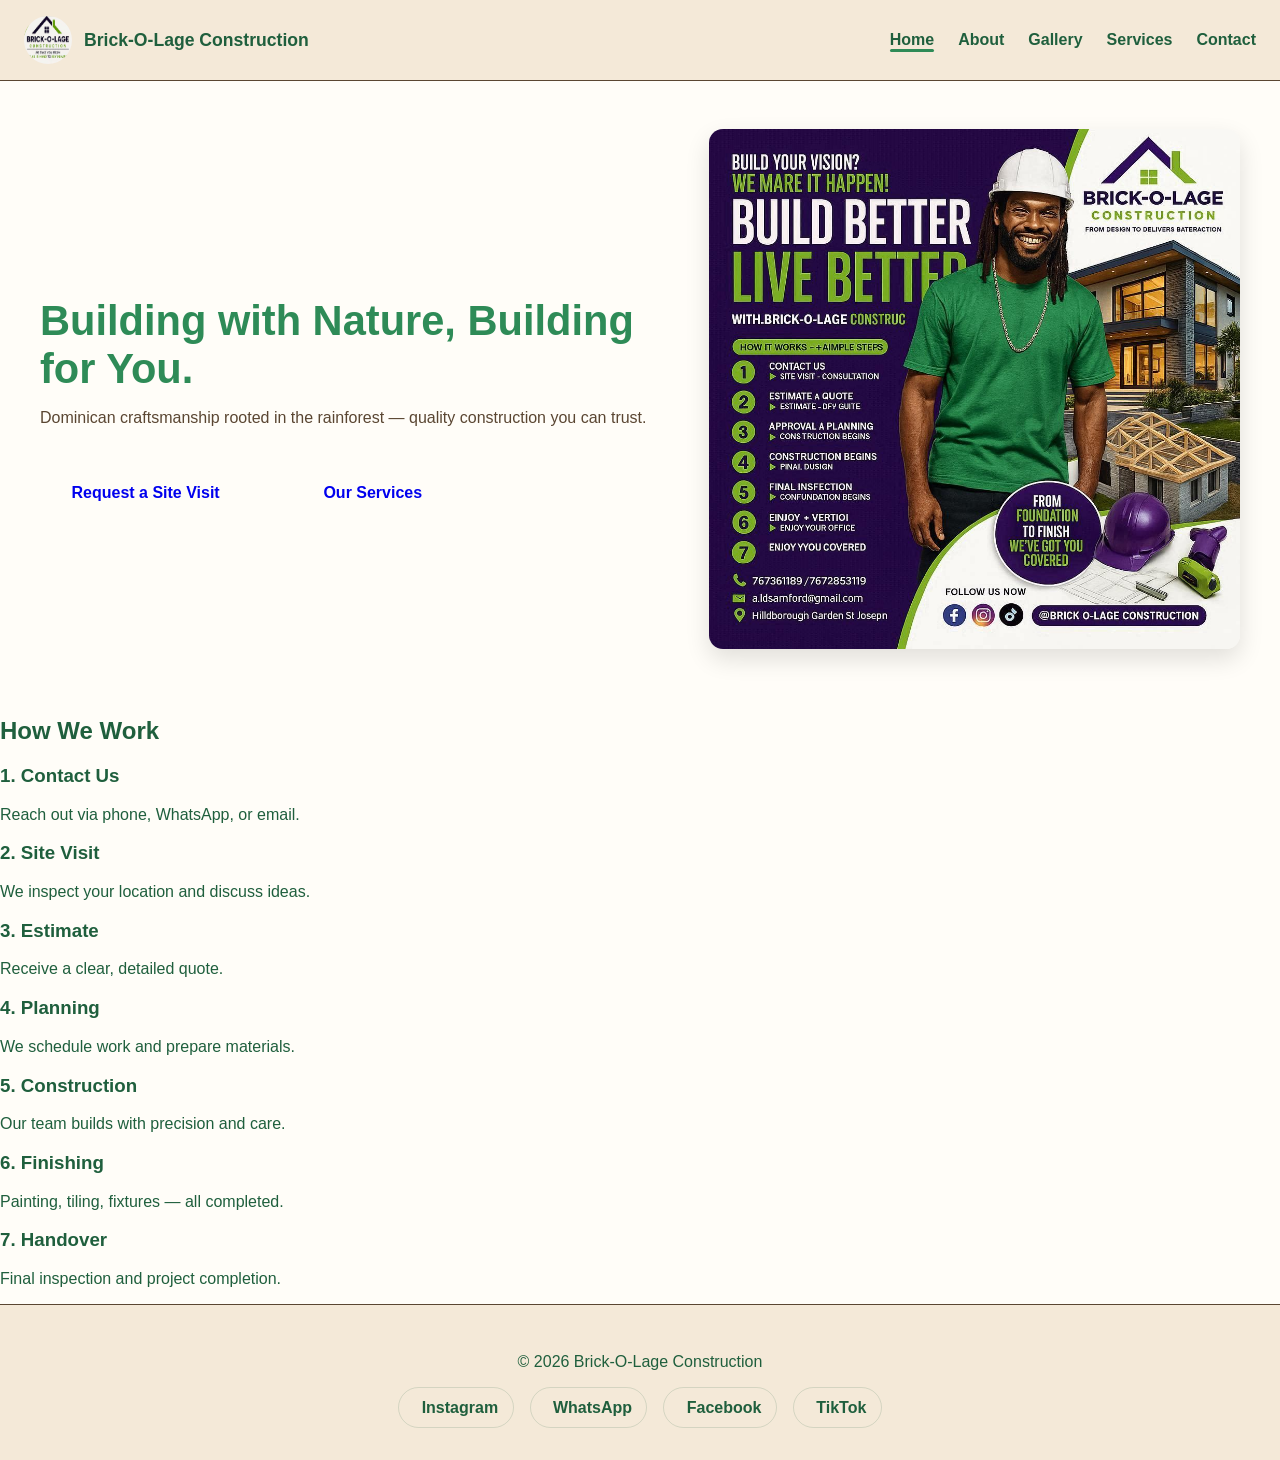
<file: index.html>
<!doctype html>
<html lang="en">
  <head>
    <meta charset="UTF-8" />
    <meta name="viewport" content="width=device-width, initial-scale=1.0" />
    <title>Brick‑O‑Lage Construction | Nature Island</title>
    <link rel="stylesheet" href="styles.css" />
  </head>

  <body>
    <header class="v3-header">
      <div class="v3-logo">
        <img src="imgs/logo.jpeg" alt="Brick‑O‑Lage Construction logo" />
        <span>Brick‑O‑Lage Construction</span>
      </div>

      <button
        class="v3-nav-toggle"
        aria-label="Open menu"
        aria-expanded="false"
      >
        <span></span><span></span><span></span>
      </button>

      <nav class="v3-nav">
        <ul>
          <li><a href="index.html" class="active">Home</a></li>
          <li><a href="about.html">About</a></li>
          <li><a href="gallery.html">Gallery</a></li>
          <li><a href="services.html">Services</a></li>
          <li><a href="contact.html">Contact</a></li>
        </ul>
      </nav>
    </header>

    <main>
      <section class="v3-hero">
        <div class="v3-hero-text">
          <h1>Building with Nature, Building for You.</h1>
          <p>
            Dominican craftsmanship rooted in the rainforest — quality
            construction you can trust.
          </p>

          <div class="v3-hero-buttons">
            <a href="contact.html" class="v3-btn-primary"
              >Request a Site Visit</a
            >
            <a href="services.html" class="v3-btn-outline">Our Services</a>
          </div>
        </div>

        <div class="v3-hero-image">
          <img src="imgs/aldin-ai-flyer.jpg" alt="Nature Island construction" />
        </div>
      </section>

      <section class="v3-steps">
        <h2>How We Work</h2>

        <div class="v3-step-grid">
          <div class="v3-step-card">
            <h3>1. Contact Us</h3>
            <p>Reach out via phone, WhatsApp, or email.</p>
          </div>
          <div class="v3-step-card">
            <h3>2. Site Visit</h3>
            <p>We inspect your location and discuss ideas.</p>
          </div>
          <div class="v3-step-card">
            <h3>3. Estimate</h3>
            <p>Receive a clear, detailed quote.</p>
          </div>
          <div class="v3-step-card">
            <h3>4. Planning</h3>
            <p>We schedule work and prepare materials.</p>
          </div>
          <div class="v3-step-card">
            <h3>5. Construction</h3>
            <p>Our team builds with precision and care.</p>
          </div>
          <div class="v3-step-card">
            <h3>6. Finishing</h3>
            <p>Painting, tiling, fixtures — all completed.</p>
          </div>
          <div class="v3-step-card">
            <h3>7. Handover</h3>
            <p>Final inspection and project completion.</p>
          </div>
        </div>
      </section>
    </main>

    <footer class="v3-footer">
      <p>&copy; <span id="year"></span> Brick‑O‑Lage Construction</p>
      <div class="v3-social-links">
        <a
          href="https://www.instagram.com/brickolage"
          target="_blank"
          rel="noopener"
          aria-label="Instagram"
        >
          <svg
            aria-hidden="true"
            focusable="false"
            viewBox="0 0 448 512"
            xmlns="http://www.w3.org/2000/svg"
          >
            <path
              fill="currentColor"
              d="M224.1 141c-63.6 0-114.9 51.3-114.9 114.9s51.3 114.9 114.9 114.9 114.9-51.3 114.9-114.9S287.7 141 224.1 141zm0 189.6c-41.2 0-74.7-33.5-74.7-74.7s33.5-74.7 74.7-74.7 74.7 33.5 74.7 74.7-33.5 74.7-74.7 74.7zm146.4-194.3c0 14.9-12 26.9-26.9 26.9-14.9 0-26.9-12-26.9-26.9s12-26.9 26.9-26.9 26.9 12 26.9 26.9zM398.8 80c-30.7-30.7-71.6-47.5-115.1-47.5H164.3c-43.5 0-84.4 16.8-115.1 47.5S1.7 150.5 1.7 194v149.7c0 43.5 16.8 84.4 47.5 115.1S120.8 507.3 164.3 507.3h119.4c43.5 0 84.4-16.8 115.1-47.5s47.5-71.6 47.5-115.1V194c0-43.5-16.8-84.4-47.5-115.1zM398.8 374.9c0 33.6-13 65.4-36.7 89.1s-55.5 36.7-89.1 36.7H164.3c-33.6 0-65.4-13-89.1-36.7s-36.7-55.5-36.7-89.1V194c0-33.6 13-65.4 36.7-89.1S130.7 68.1 164.3 68.1h119.4c33.6 0 65.4 13 89.1 36.7s36.7 55.5 36.7 89.1V374.9z"
            /></svg
          >Instagram
        </a>
        <a
          href="https://wa.me/17673161119"
          target="_blank"
          rel="noopener"
          aria-label="WhatsApp"
        >
          <svg
            aria-hidden="true"
            focusable="false"
            viewBox="0 0 448 512"
            xmlns="http://www.w3.org/2000/svg"
          >
            <path
              fill="currentColor"
              d="M380.9 97.1C339.1 55.3 283.2 32 224.1 32 107 32 16 123 16 240c0 42 11 83.4 32.1 119l-34.3 125 128.8-34.1c33.8 18.4 72 28 111.4 28 117.1 0 208.1-91 208.1-208S498 138.9 380.9 97.1zM319 336.4c-10 28.4-32.4 52.7-59.3 65.9-31.6 15.8-65.3 16.5-98.4 2.2l-43.5 11.5 11.7-43.5c-14.1-36.3-13.4-76.7 2.3-112.2 14.7-33.9 43.9-61.9 78.4-76.4 29.2-12.4 61-15 92.1-7.6 21.5 5.3 39.2 18.9 50.7 37.9 12.3 20.8 15.1 44.8 7.7 67.2-8.3 25.1-28.3 44.3-53.6 52-8.8 2.7-17.7 3.9-26.7 3.5-16.4-.7-32.5-5.6-45.4-14.4-16.8-11.2-41.8-13.7-59.5-5.8-14.1 6.6-23.3 20.1-24.1 35.5-.8 15.4 7.4 30.2 20.1 38.3 8.1 5.2 17.2 8.3 26.7 9.6 11.8 1.5 23.3 1.1 34.1-1.6 9.2-2.4 18.3-6.3 26.3-11.7 8.6-5.9 17.8-12.5 27.3-19.7 11.9-8.9 19.2-23.7 19-39.2-.1-15.6-7.1-30.3-19.7-40.8-16.1-13.8-40.7-20.3-63.9-17.6-13.9 1.5-27.3 6.2-38.9 13.9-4.9 3.2-8 8.4-8.1 14.2-.1 5.8 3.4 11.1 8.8 14.1 3.2 1.7 6.6 2.8 10.1 3.4 15.2 3.1 30.7 1.1 44.2-5.7 9.8-4.7 19-10.7 27.4-17.6 9.1-7.6 18.7-14.3 28.6-19.7 12.1-6.5 18.1-18.6 16.6-31.5-1.6-13.5-9.8-25.7-22.6-31.3-15.7-6.6-33.4-6.4-48.9.6-16.1 7.4-30 19.2-40.3-14.4-4.6-26.4-13.3-35.3-25.1-5-6.6-6.9-14.1-6.7-22.5.2-19.5 15.1-35.7 34.3-37.7 35.3-3.9 70.2 1.1 101.6 14.3 31 13 57.4 34.8 77.1 62.3 9.7 12.5 17.3 26.1 22.5 40.3 6 17.2 12.1 33.1 23.8 45.2 7 7 16.4 11.8 26.6 13.5 16.2 2.7 32.8-.7 47.5-8.7 22.7-11.7 38.5-33.9 42.1-59.8 3.1-21.5-.3-43.2-9.5-62.4z"
            /></svg
          >WhatsApp
        </a>
        <a
          href="https://www.facebook.com/brickolage"
          target="_blank"
          rel="noopener"
          aria-label="Facebook"
        >
          <svg
            aria-hidden="true"
            focusable="false"
            viewBox="0 0 320 512"
            xmlns="http://www.w3.org/2000/svg"
          >
            <path
              fill="currentColor"
              d="M279.14 288l14.22-92.66h-88.91v-60.13c0-25.35 12.42-50.06 52.24-50.06H293V6.26S269.69 0 246.79 0c-73.22 0-121 44.38-121 125.57v70.77H73.5V288h52.29v224h100.2V288z"
            /></svg
          >Facebook
        </a>
        <a
          href="https://www.tiktok.com/@brickolage"
          target="_blank"
          rel="noopener"
          aria-label="TikTok"
        >
          <svg
            aria-hidden="true"
            focusable="false"
            viewBox="0 0 448 512"
            xmlns="http://www.w3.org/2000/svg"
          >
            <path
              fill="currentColor"
              d="M448 209.1c-8 3.6-16.8 5.9-26.1 6.9-9.8 1-19.6.3-29-2.1v109.4c-9.2 0-18.3-.8-27.1-2.3v-126.7h56.8c-2.5 6.8-5.8 13.1-9.7 18.7-5 7.3-10.7 13.8-17.2 19.4-7.2 6.3-15.1 11.6-23.6 15.7-14.8 7.1-31.3 10.8-48 10.1-36.3-1.4-66.3-30.4-67.7-66.7-.5-12.8 2.5-25.3 8.4-36.1 7.8-13.8 20-24.1 34.2-28.8 14.8-5 31.1-5.2 46-0.7 9.8 2.9 18.8 8.2 26.4 15.3V0H448v209.1z"
            /></svg
          >TikTok
        </a>
      </div>
    </footer>

    <script src="script.js"></script>
  </body>
</html>
</file>
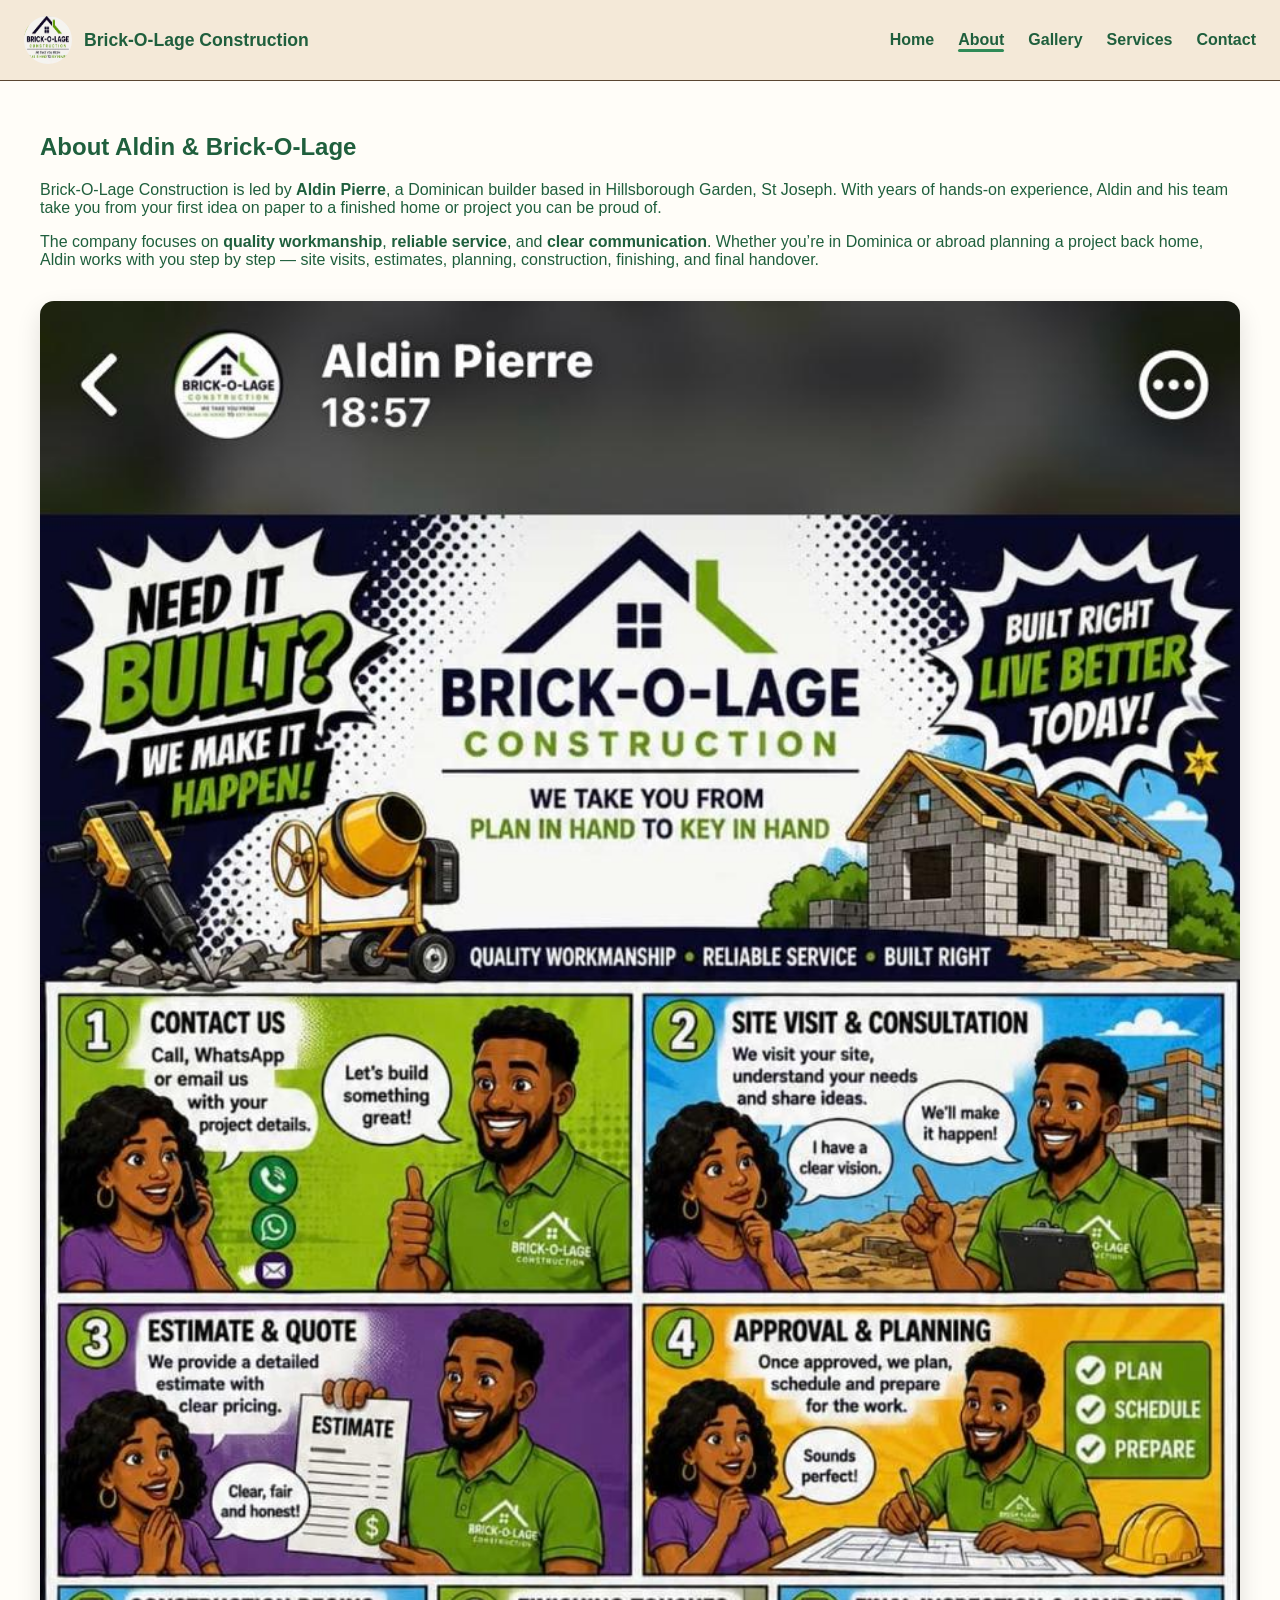
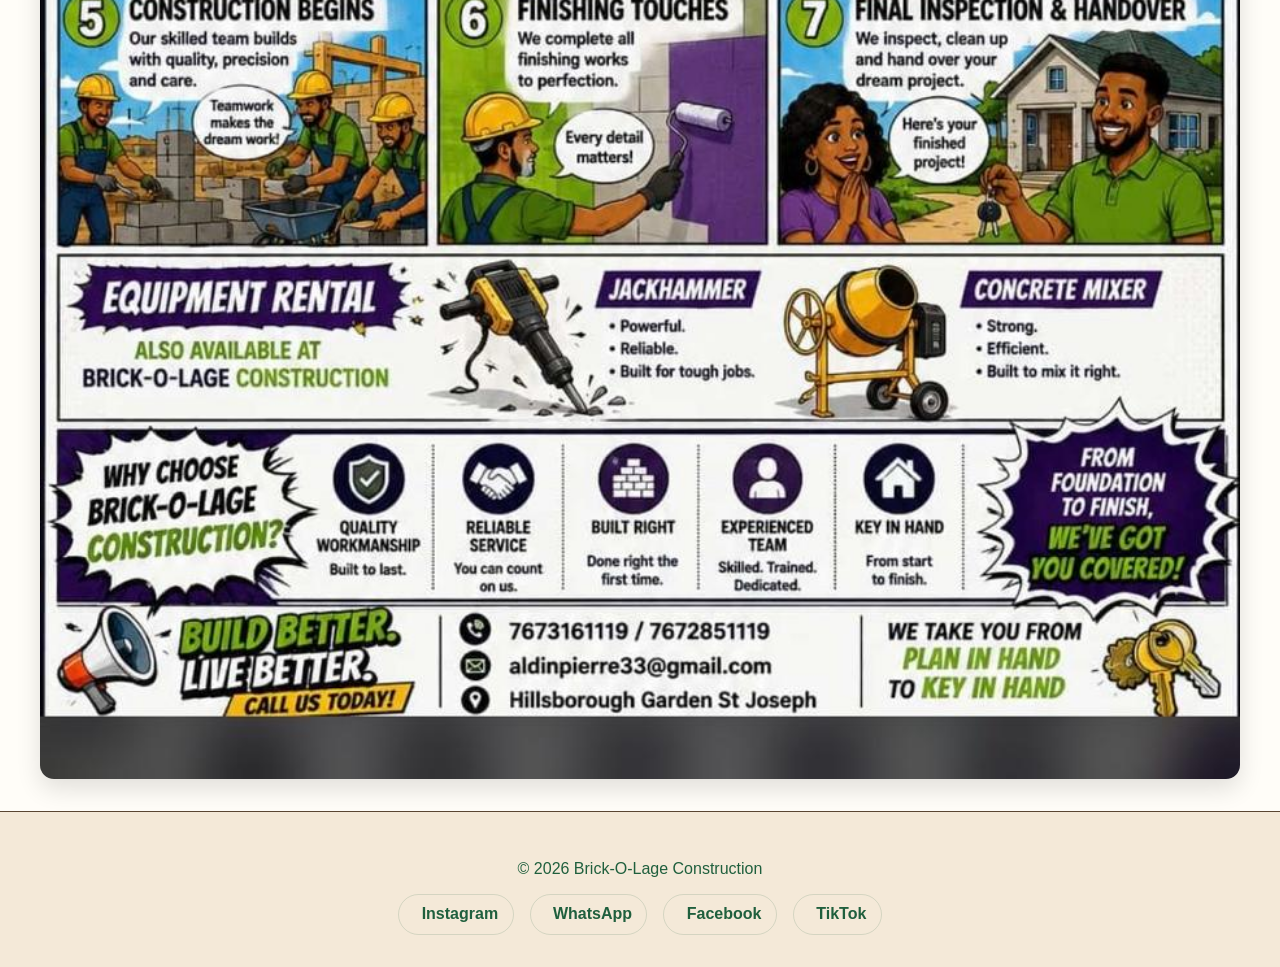
<file: about.html>
<!doctype html>
<html lang="en">
  <head>
    <meta charset="UTF-8" />
    <meta name="viewport" content="width=device-width, initial-scale=1.0" />
    <title>About | Brick‑O‑Lage Construction</title>
    <link rel="stylesheet" href="styles.css" />
  </head>

  <body>
    <header class="v3-header">
      <div class="v3-logo">
        <img src="imgs/logo.jpeg" alt="Brick‑O‑Lage Construction logo" />
        <span>Brick‑O‑Lage Construction</span>
      </div>

      <button
        class="v3-nav-toggle"
        aria-label="Open menu"
        aria-expanded="false"
      >
        <span></span><span></span><span></span>
      </button>

      <nav class="v3-nav">
        <ul>
          <li><a href="index.html">Home</a></li>
          <li><a href="about.html" class="active">About</a></li>
          <li><a href="gallery.html">Gallery</a></li>
          <li><a href="services.html">Services</a></li>
          <li><a href="contact.html">Contact</a></li>
        </ul>
      </nav>
    </header>

    <main>
      <section class="v3-about">
        <h1>About Aldin & Brick‑O‑Lage</h1>

        <p>
          Brick‑O‑Lage Construction is led by <strong>Aldin Pierre</strong>, a
          Dominican builder based in Hillsborough Garden, St Joseph. With years
          of hands‑on experience, Aldin and his team take you from your first
          idea on paper to a finished home or project you can be proud of.
        </p>

        <p>
          The company focuses on <strong>quality workmanship</strong>,
          <strong>reliable service</strong>, and
          <strong>clear communication</strong>. Whether you’re in Dominica or
          abroad planning a project back home, Aldin works with you step by step
          — site visits, estimates, planning, construction, finishing, and final
          handover.
        </p>

        <div class="v3-about-gallery">
          <img src="imgs/animated-ad.jpeg" alt="Construction site" />
          <!-- <img src="imgs/balcony_sunset_view_top.jpeg" alt="Completed home" /> -->
        </div>
      </section>
    </main>

    <footer class="v3-footer">
      <p>&copy; <span id="year"></span> Brick‑O‑Lage Construction</p>
      <div class="v3-social-links">
        <a
          href="https://www.instagram.com/brickolage"
          target="_blank"
          rel="noopener"
          aria-label="Instagram"
        >
          <svg
            aria-hidden="true"
            focusable="false"
            viewBox="0 0 448 512"
            xmlns="http://www.w3.org/2000/svg"
          >
            <path
              fill="currentColor"
              d="M224.1 141c-63.6 0-114.9 51.3-114.9 114.9s51.3 114.9 114.9 114.9 114.9-51.3 114.9-114.9S287.7 141 224.1 141zm0 189.6c-41.2 0-74.7-33.5-74.7-74.7s33.5-74.7 74.7-74.7 74.7 33.5 74.7 74.7-33.5 74.7-74.7 74.7zm146.4-194.3c0 14.9-12 26.9-26.9 26.9-14.9 0-26.9-12-26.9-26.9s12-26.9 26.9-26.9 26.9 12 26.9 26.9zM398.8 80c-30.7-30.7-71.6-47.5-115.1-47.5H164.3c-43.5 0-84.4 16.8-115.1 47.5S1.7 150.5 1.7 194v149.7c0 43.5 16.8 84.4 47.5 115.1S120.8 507.3 164.3 507.3h119.4c43.5 0 84.4-16.8 115.1-47.5s47.5-71.6 47.5-115.1V194c0-43.5-16.8-84.4-47.5-115.1zM398.8 374.9c0 33.6-13 65.4-36.7 89.1s-55.5 36.7-89.1 36.7H164.3c-33.6 0-65.4-13-89.1-36.7s-36.7-55.5-36.7-89.1V194c0-33.6 13-65.4 36.7-89.1S130.7 68.1 164.3 68.1h119.4c33.6 0 65.4 13 89.1 36.7s36.7 55.5 36.7 89.1V374.9z"
            /></svg
          >Instagram
        </a>
        <a
          href="https://wa.me/17673161119"
          target="_blank"
          rel="noopener"
          aria-label="WhatsApp"
        >
          <svg
            aria-hidden="true"
            focusable="false"
            viewBox="0 0 448 512"
            xmlns="http://www.w3.org/2000/svg"
          >
            <path
              fill="currentColor"
              d="M380.9 97.1C339.1 55.3 283.2 32 224.1 32 107 32 16 123 16 240c0 42 11 83.4 32.1 119l-34.3 125 128.8-34.1c33.8 18.4 72 28 111.4 28 117.1 0 208.1-91 208.1-208S498 138.9 380.9 97.1zM319 336.4c-10 28.4-32.4 52.7-59.3 65.9-31.6 15.8-65.3 16.5-98.4 2.2l-43.5 11.5 11.7-43.5c-14.1-36.3-13.4-76.7 2.3-112.2 14.7-33.9 43.9-61.9 78.4-76.4 29.2-12.4 61-15 92.1-7.6 21.5 5.3 39.2 18.9 50.7 37.9 12.3 20.8 15.1 44.8 7.7 67.2-8.3 25.1-28.3 44.3-53.6 52-8.8 2.7-17.7 3.9-26.7 3.5-16.4-.7-32.5-5.6-45.4-14.4-16.8-11.2-41.8-13.7-59.5-5.8-14.1 6.6-23.3 20.1-24.1 35.5-.8 15.4 7.4 30.2 20.1 38.3 8.1 5.2 17.2 8.3 26.7 9.6 11.8 1.5 23.3 1.1 34.1-1.6 9.2-2.4 18.3-6.3 26.3-11.7 8.6-5.9 17.8-12.5 27.3-19.7 11.9-8.9 19.2-23.7 19-39.2-.1-15.6-7.1-30.3-19.7-40.8-16.1-13.8-40.7-20.3-63.9-17.6-13.9 1.5-27.3 6.2-38.9 13.9-4.9 3.2-8 8.4-8.1 14.2-.1 5.8 3.4 11.1 8.8 14.1 3.2 1.7 6.6 2.8 10.1 3.4 15.2 3.1 30.7 1.1 44.2-5.7 9.8-4.7 19-10.7 27.4-17.6 9.1-7.6 18.7-14.3 28.6-19.7 12.1-6.5 18.1-18.6 16.6-31.5-1.6-13.5-9.8-25.7-22.6-31.3-15.7-6.6-33.4-6.4-48.9.6-16.1 7.4-30 19.2-40.3-14.4-4.6-26.4-13.3-35.3-25.1-5-6.6-6.9-14.1-6.7-22.5.2-19.5 15.1-35.7 34.3-37.7 35.3-3.9 70.2 1.1 101.6 14.3 31 13 57.4 34.8 77.1 62.3 9.7 12.5 17.3 26.1 22.5 40.3 6 17.2 12.1 33.1 23.8 45.2 7 7 16.4 11.8 26.6 13.5 16.2 2.7 32.8-.7 47.5-8.7 22.7-11.7 38.5-33.9 42.1-59.8 3.1-21.5-.3-43.2-9.5-62.4z"
            /></svg
          >WhatsApp
        </a>
        <a
          href="https://www.facebook.com/brickolage"
          target="_blank"
          rel="noopener"
          aria-label="Facebook"
        >
          <svg
            aria-hidden="true"
            focusable="false"
            viewBox="0 0 320 512"
            xmlns="http://www.w3.org/2000/svg"
          >
            <path
              fill="currentColor"
              d="M279.14 288l14.22-92.66h-88.91v-60.13c0-25.35 12.42-50.06 52.24-50.06H293V6.26S269.69 0 246.79 0c-73.22 0-121 44.38-121 125.57v70.77H73.5V288h52.29v224h100.2V288z"
            /></svg
          >Facebook
        </a>
        <a
          href="https://www.tiktok.com/@brickolage"
          target="_blank"
          rel="noopener"
          aria-label="TikTok"
        >
          <svg
            aria-hidden="true"
            focusable="false"
            viewBox="0 0 448 512"
            xmlns="http://www.w3.org/2000/svg"
          >
            <path
              fill="currentColor"
              d="M448 209.1c-8 3.6-16.8 5.9-26.1 6.9-9.8 1-19.6.3-29-2.1v109.4c-9.2 0-18.3-.8-27.1-2.3v-126.7h56.8c-2.5 6.8-5.8 13.1-9.7 18.7-5 7.3-10.7 13.8-17.2 19.4-7.2 6.3-15.1 11.6-23.6 15.7-14.8 7.1-31.3 10.8-48 10.1-36.3-1.4-66.3-30.4-67.7-66.7-.5-12.8 2.5-25.3 8.4-36.1 7.8-13.8 20-24.1 34.2-28.8 14.8-5 31.1-5.2 46-0.7 9.8 2.9 18.8 8.2 26.4 15.3V0H448v209.1z"
            /></svg
          >TikTok
        </a>
      </div>
    </footer>

    <script src="script.js"></script>
  </body>
</html>
</file>
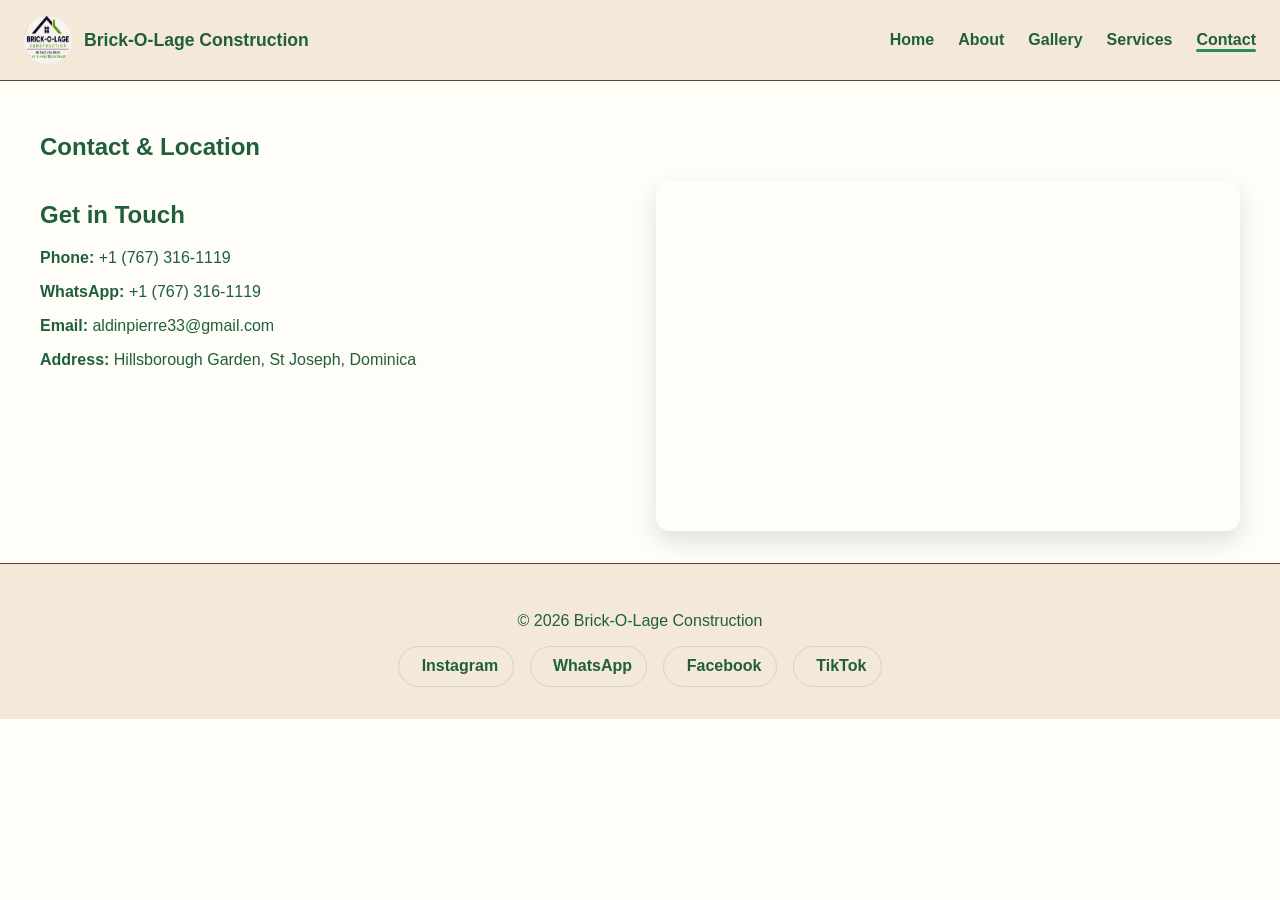
<file: contact.html>
<!doctype html>
<html lang="en">
  <head>
    <meta charset="UTF-8" />
    <meta name="viewport" content="width=device-width, initial-scale=1.0" />
    <title>Contact | Brick‑O‑Lage Construction</title>
    <link rel="stylesheet" href="styles.css" />
  </head>

  <body>
    <header class="v3-header">
      <div class="v3-logo">
        <img src="imgs/logo.jpeg" alt="Brick‑O‑Lage Construction logo" />
        <span>Brick‑O‑Lage Construction</span>
      </div>

      <button
        class="v3-nav-toggle"
        aria-label="Open menu"
        aria-expanded="false"
      >
        <span></span><span></span><span></span>
      </button>

      <nav class="v3-nav">
        <ul>
          <li><a href="index.html">Home</a></li>
          <li><a href="about.html">About</a></li>
          <li><a href="gallery.html">Gallery</a></li>
          <li><a href="services.html">Services</a></li>
          <li><a href="contact.html" class="active">Contact</a></li>
        </ul>
      </nav>
    </header>

    <main>
      <section class="v3-contact">
        <h1>Contact & Location</h1>

        <div class="v3-contact-grid">
          <div>
            <h2>Get in Touch</h2>
            <p><strong>Phone:</strong> +1 (767) 316‑1119</p>
            <p><strong>WhatsApp:</strong> +1 (767) 316‑1119</p>
            <p><strong>Email:</strong> aldinpierre33@gmail.com</p>
            <p>
              <strong>Address:</strong> Hillsborough Garden, St Joseph, Dominica
            </p>
          </div>

          <div class="map-container">
            <iframe
              src="https://www.google.com/maps/embed?pb=!1m18!1m12!1m3!1d30782.697337339785!2d-61.408317374764!3d15.331081805745411!2m3!1f0!2f0!3f0!3m2!1i1024!2i768!4f13.1!3m3!1m2!1s0x8c14d44de696cd2f%3A0x60522e5ca5dbf95a!2sCanefield%2C%20Dominica!5e0!3m2!1sen!2suk!4v1783024418897!5m2!1sen!2suk"
              title="Map of Brick‑O‑Lage Construction"
              style="border: 0"
              allowfullscreen=""
              loading="lazy"
              referrerpolicy="strict-origin-when-cross-origin"
            ></iframe>
          </div>
        </div>
      </section>
    </main>

    <footer class="v3-footer">
      <p>&copy; <span id="year"></span> Brick‑O‑Lage Construction</p>
      <div class="v3-social-links">
        <a
          href="https://www.instagram.com/brickolage"
          target="_blank"
          rel="noopener"
          aria-label="Instagram"
        >
          <svg
            aria-hidden="true"
            focusable="false"
            viewBox="0 0 448 512"
            xmlns="http://www.w3.org/2000/svg"
          >
            <path
              fill="currentColor"
              d="M224.1 141c-63.6 0-114.9 51.3-114.9 114.9s51.3 114.9 114.9 114.9 114.9-51.3 114.9-114.9S287.7 141 224.1 141zm0 189.6c-41.2 0-74.7-33.5-74.7-74.7s33.5-74.7 74.7-74.7 74.7 33.5 74.7 74.7-33.5 74.7-74.7 74.7zm146.4-194.3c0 14.9-12 26.9-26.9 26.9-14.9 0-26.9-12-26.9-26.9s12-26.9 26.9-26.9 26.9 12 26.9 26.9zM398.8 80c-30.7-30.7-71.6-47.5-115.1-47.5H164.3c-43.5 0-84.4 16.8-115.1 47.5S1.7 150.5 1.7 194v149.7c0 43.5 16.8 84.4 47.5 115.1S120.8 507.3 164.3 507.3h119.4c43.5 0 84.4-16.8 115.1-47.5s47.5-71.6 47.5-115.1V194c0-43.5-16.8-84.4-47.5-115.1zM398.8 374.9c0 33.6-13 65.4-36.7 89.1s-55.5 36.7-89.1 36.7H164.3c-33.6 0-65.4-13-89.1-36.7s-36.7-55.5-36.7-89.1V194c0-33.6 13-65.4 36.7-89.1S130.7 68.1 164.3 68.1h119.4c33.6 0 65.4 13 89.1 36.7s36.7 55.5 36.7 89.1V374.9z"
            /></svg
          >Instagram
        </a>
        <a
          href="https://wa.me/17673161119"
          target="_blank"
          rel="noopener"
          aria-label="WhatsApp"
        >
          <svg
            aria-hidden="true"
            focusable="false"
            viewBox="0 0 448 512"
            xmlns="http://www.w3.org/2000/svg"
          >
            <path
              fill="currentColor"
              d="M380.9 97.1C339.1 55.3 283.2 32 224.1 32 107 32 16 123 16 240c0 42 11 83.4 32.1 119l-34.3 125 128.8-34.1c33.8 18.4 72 28 111.4 28 117.1 0 208.1-91 208.1-208S498 138.9 380.9 97.1zM319 336.4c-10 28.4-32.4 52.7-59.3 65.9-31.6 15.8-65.3 16.5-98.4 2.2l-43.5 11.5 11.7-43.5c-14.1-36.3-13.4-76.7 2.3-112.2 14.7-33.9 43.9-61.9 78.4-76.4 29.2-12.4 61-15 92.1-7.6 21.5 5.3 39.2 18.9 50.7 37.9 12.3 20.8 15.1 44.8 7.7 67.2-8.3 25.1-28.3 44.3-53.6 52-8.8 2.7-17.7 3.9-26.7 3.5-16.4-.7-32.5-5.6-45.4-14.4-16.8-11.2-41.8-13.7-59.5-5.8-14.1 6.6-23.3 20.1-24.1 35.5-.8 15.4 7.4 30.2 20.1 38.3 8.1 5.2 17.2 8.3 26.7 9.6 11.8 1.5 23.3 1.1 34.1-1.6 9.2-2.4 18.3-6.3 26.3-11.7 8.6-5.9 17.8-12.5 27.3-19.7 11.9-8.9 19.2-23.7 19-39.2-.1-15.6-7.1-30.3-19.7-40.8-16.1-13.8-40.7-20.3-63.9-17.6-13.9 1.5-27.3 6.2-38.9 13.9-4.9 3.2-8 8.4-8.1 14.2-.1 5.8 3.4 11.1 8.8 14.1 3.2 1.7 6.6 2.8 10.1 3.4 15.2 3.1 30.7 1.1 44.2-5.7 9.8-4.7 19-10.7 27.4-17.6 9.1-7.6 18.7-14.3 28.6-19.7 12.1-6.5 18.1-18.6 16.6-31.5-1.6-13.5-9.8-25.7-22.6-31.3-15.7-6.6-33.4-6.4-48.9.6-16.1 7.4-30 19.2-40.3-14.4-4.6-26.4-13.3-35.3-25.1-5-6.6-6.9-14.1-6.7-22.5.2-19.5 15.1-35.7 34.3-37.7 35.3-3.9 70.2 1.1 101.6 14.3 31 13 57.4 34.8 77.1 62.3 9.7 12.5 17.3 26.1 22.5 40.3 6 17.2 12.1 33.1 23.8 45.2 7 7 16.4 11.8 26.6 13.5 16.2 2.7 32.8-.7 47.5-8.7 22.7-11.7 38.5-33.9 42.1-59.8 3.1-21.5-.3-43.2-9.5-62.4z"
            /></svg
          >WhatsApp
        </a>
        <a
          href="https://www.facebook.com/brickolage"
          target="_blank"
          rel="noopener"
          aria-label="Facebook"
        >
          <svg
            aria-hidden="true"
            focusable="false"
            viewBox="0 0 320 512"
            xmlns="http://www.w3.org/2000/svg"
          >
            <path
              fill="currentColor"
              d="M279.14 288l14.22-92.66h-88.91v-60.13c0-25.35 12.42-50.06 52.24-50.06H293V6.26S269.69 0 246.79 0c-73.22 0-121 44.38-121 125.57v70.77H73.5V288h52.29v224h100.2V288z"
            /></svg
          >Facebook
        </a>
        <a
          href="https://www.tiktok.com/@brickolage"
          target="_blank"
          rel="noopener"
          aria-label="TikTok"
        >
          <svg
            aria-hidden="true"
            focusable="false"
            viewBox="0 0 448 512"
            xmlns="http://www.w3.org/2000/svg"
          >
            <path
              fill="currentColor"
              d="M448 209.1c-8 3.6-16.8 5.9-26.1 6.9-9.8 1-19.6.3-29-2.1v109.4c-9.2 0-18.3-.8-27.1-2.3v-126.7h56.8c-2.5 6.8-5.8 13.1-9.7 18.7-5 7.3-10.7 13.8-17.2 19.4-7.2 6.3-15.1 11.6-23.6 15.7-14.8 7.1-31.3 10.8-48 10.1-36.3-1.4-66.3-30.4-67.7-66.7-.5-12.8 2.5-25.3 8.4-36.1 7.8-13.8 20-24.1 34.2-28.8 14.8-5 31.1-5.2 46-0.7 9.8 2.9 18.8 8.2 26.4 15.3V0H448v209.1z"
            /></svg
          >TikTok
        </a>
      </div>
    </footer>

    <script src="script.js"></script>
  </body>
</html>
</file>
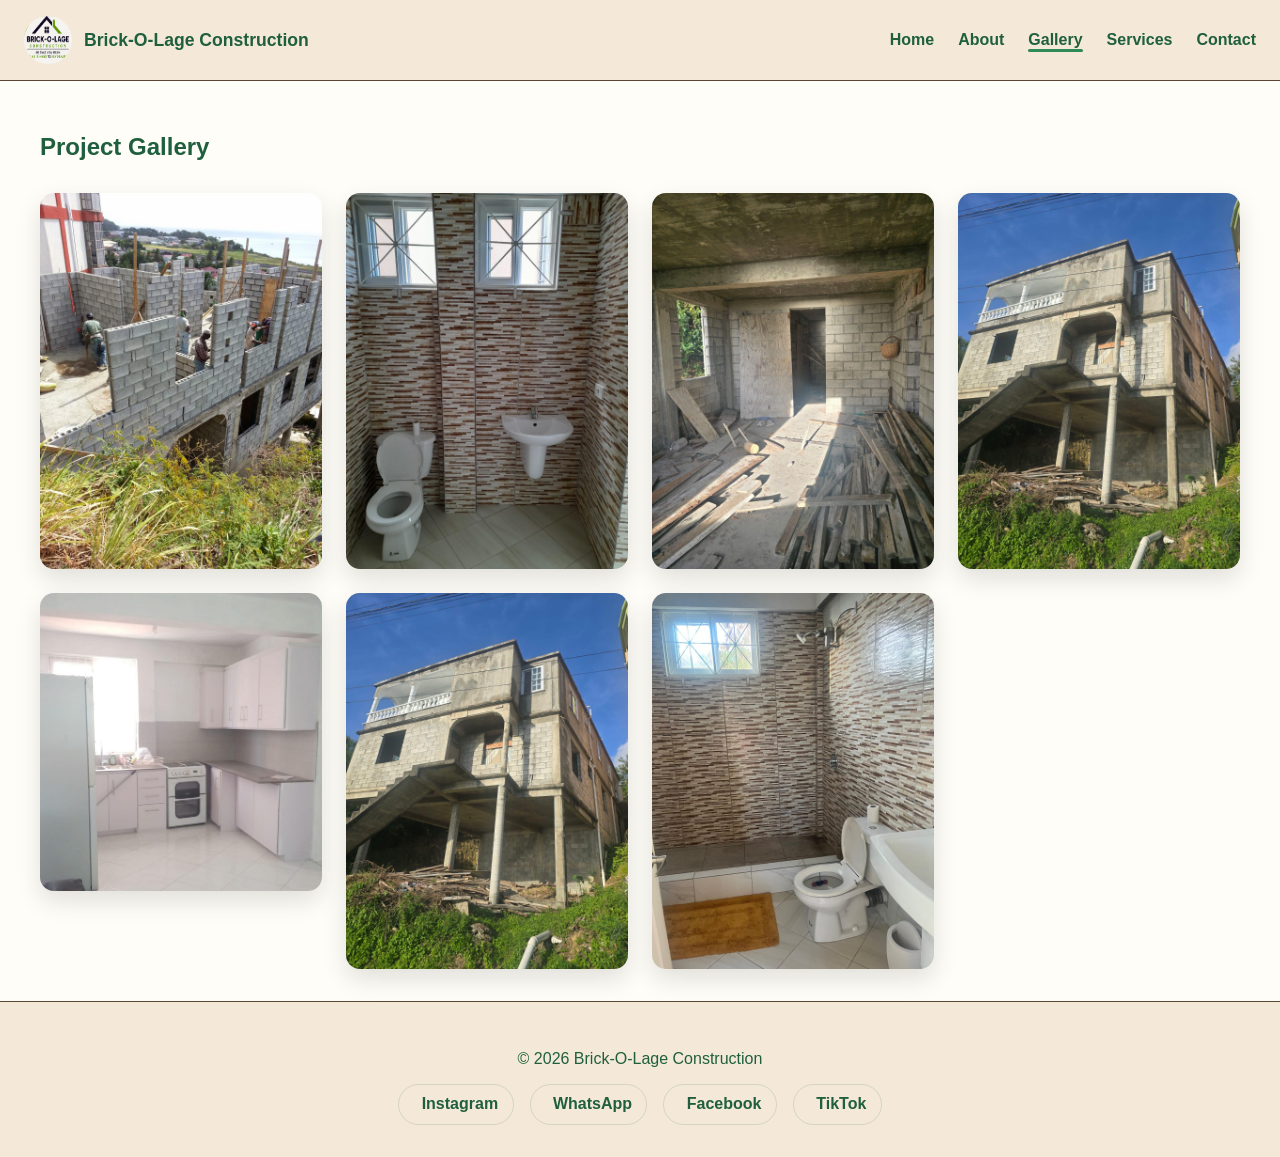
<file: gallery.html>
<!doctype html>
<html lang="en">
  <head>
    <meta charset="UTF-8" />
    <meta name="viewport" content="width=device-width, initial-scale=1.0" />
    <title>Gallery | Brick‑O‑Lage Construction</title>
    <link rel="stylesheet" href="styles.css" />
  </head>

  <body>
    <header class="v3-header">
      <div class="v3-logo">
        <img src="imgs/logo.jpeg" alt="Brick‑O‑Lage Construction logo" />
        <span>Brick‑O‑Lage Construction</span>
      </div>

      <button
        class="v3-nav-toggle"
        aria-label="Open menu"
        aria-expanded="false"
      >
        <span></span><span></span><span></span>
      </button>

      <nav class="v3-nav">
        <ul>
          <li><a href="index.html">Home</a></li>
          <li><a href="about.html">About</a></li>
          <li><a href="gallery.html" class="active">Gallery</a></li>
          <li><a href="services.html">Services</a></li>
          <li><a href="contact.html">Contact</a></li>
        </ul>
      </nav>
    </header>

    <main>
      <section class="v3-gallery">
        <h1>Project Gallery</h1>

        <div class="v3-gallery-grid">
          <img
            src="imgs/builders_concrete_building_progress.jpeg"
            alt="Construction"
          />
          <img
            src="imgs/en_suite_bathroom_top_floor.jpeg"
            alt="En suite bathroom in progress"
          />
          <img
            src="imgs/ground_floor_inside_progress-25-03-2025.jpeg"
            alt="Kitchen"
          />
          <img
            src="imgs/whole_view_ground_floor_not_done_yet.jpeg"
            alt="Coastal view"
          />
          <img src="imgs/kitchen_top_floor.jpeg" alt="Kitchen" />
          <img
            src="imgs/whole_view_ground_floor_not_done_yet.jpeg"
            alt="Coastal view"
          />
          <img src="imgs/shower_room_top_floor.jpeg" alt="Shower room" />
        </div>
      </section>
    </main>

    <footer class="v3-footer">
      <p>&copy; <span id="year"></span> Brick‑O‑Lage Construction</p>
      <div class="v3-social-links">
        <a
          href="https://www.instagram.com/brickolage"
          target="_blank"
          rel="noopener"
          aria-label="Instagram"
        >
          <svg
            aria-hidden="true"
            focusable="false"
            viewBox="0 0 448 512"
            xmlns="http://www.w3.org/2000/svg"
          >
            <path
              fill="currentColor"
              d="M224.1 141c-63.6 0-114.9 51.3-114.9 114.9s51.3 114.9 114.9 114.9 114.9-51.3 114.9-114.9S287.7 141 224.1 141zm0 189.6c-41.2 0-74.7-33.5-74.7-74.7s33.5-74.7 74.7-74.7 74.7 33.5 74.7 74.7-33.5 74.7-74.7 74.7zm146.4-194.3c0 14.9-12 26.9-26.9 26.9-14.9 0-26.9-12-26.9-26.9s12-26.9 26.9-26.9 26.9 12 26.9 26.9zM398.8 80c-30.7-30.7-71.6-47.5-115.1-47.5H164.3c-43.5 0-84.4 16.8-115.1 47.5S1.7 150.5 1.7 194v149.7c0 43.5 16.8 84.4 47.5 115.1S120.8 507.3 164.3 507.3h119.4c43.5 0 84.4-16.8 115.1-47.5s47.5-71.6 47.5-115.1V194c0-43.5-16.8-84.4-47.5-115.1zM398.8 374.9c0 33.6-13 65.4-36.7 89.1s-55.5 36.7-89.1 36.7H164.3c-33.6 0-65.4-13-89.1-36.7s-36.7-55.5-36.7-89.1V194c0-33.6 13-65.4 36.7-89.1S130.7 68.1 164.3 68.1h119.4c33.6 0 65.4 13 89.1 36.7s36.7 55.5 36.7 89.1V374.9z"
            /></svg
          >Instagram
        </a>
        <a
          href="https://wa.me/17673161119"
          target="_blank"
          rel="noopener"
          aria-label="WhatsApp"
        >
          <svg
            aria-hidden="true"
            focusable="false"
            viewBox="0 0 448 512"
            xmlns="http://www.w3.org/2000/svg"
          >
            <path
              fill="currentColor"
              d="M380.9 97.1C339.1 55.3 283.2 32 224.1 32 107 32 16 123 16 240c0 42 11 83.4 32.1 119l-34.3 125 128.8-34.1c33.8 18.4 72 28 111.4 28 117.1 0 208.1-91 208.1-208S498 138.9 380.9 97.1zM319 336.4c-10 28.4-32.4 52.7-59.3 65.9-31.6 15.8-65.3 16.5-98.4 2.2l-43.5 11.5 11.7-43.5c-14.1-36.3-13.4-76.7 2.3-112.2 14.7-33.9 43.9-61.9 78.4-76.4 29.2-12.4 61-15 92.1-7.6 21.5 5.3 39.2 18.9 50.7 37.9 12.3 20.8 15.1 44.8 7.7 67.2-8.3 25.1-28.3 44.3-53.6 52-8.8 2.7-17.7 3.9-26.7 3.5-16.4-.7-32.5-5.6-45.4-14.4-16.8-11.2-41.8-13.7-59.5-5.8-14.1 6.6-23.3 20.1-24.1 35.5-.8 15.4 7.4 30.2 20.1 38.3 8.1 5.2 17.2 8.3 26.7 9.6 11.8 1.5 23.3 1.1 34.1-1.6 9.2-2.4 18.3-6.3 26.3-11.7 8.6-5.9 17.8-12.5 27.3-19.7 11.9-8.9 19.2-23.7 19-39.2-.1-15.6-7.1-30.3-19.7-40.8-16.1-13.8-40.7-20.3-63.9-17.6-13.9 1.5-27.3 6.2-38.9 13.9-4.9 3.2-8 8.4-8.1 14.2-.1 5.8 3.4 11.1 8.8 14.1 3.2 1.7 6.6 2.8 10.1 3.4 15.2 3.1 30.7 1.1 44.2-5.7 9.8-4.7 19-10.7 27.4-17.6 9.1-7.6 18.7-14.3 28.6-19.7 12.1-6.5 18.1-18.6 16.6-31.5-1.6-13.5-9.8-25.7-22.6-31.3-15.7-6.6-33.4-6.4-48.9.6-16.1 7.4-30 19.2-40.3-14.4-4.6-26.4-13.3-35.3-25.1-5-6.6-6.9-14.1-6.7-22.5.2-19.5 15.1-35.7 34.3-37.7 35.3-3.9 70.2 1.1 101.6 14.3 31 13 57.4 34.8 77.1 62.3 9.7 12.5 17.3 26.1 22.5 40.3 6 17.2 12.1 33.1 23.8 45.2 7 7 16.4 11.8 26.6 13.5 16.2 2.7 32.8-.7 47.5-8.7 22.7-11.7 38.5-33.9 42.1-59.8 3.1-21.5-.3-43.2-9.5-62.4z"
            /></svg
          >WhatsApp
        </a>
        <a
          href="https://www.facebook.com/brickolage"
          target="_blank"
          rel="noopener"
          aria-label="Facebook"
        >
          <svg
            aria-hidden="true"
            focusable="false"
            viewBox="0 0 320 512"
            xmlns="http://www.w3.org/2000/svg"
          >
            <path
              fill="currentColor"
              d="M279.14 288l14.22-92.66h-88.91v-60.13c0-25.35 12.42-50.06 52.24-50.06H293V6.26S269.69 0 246.79 0c-73.22 0-121 44.38-121 125.57v70.77H73.5V288h52.29v224h100.2V288z"
            /></svg
          >Facebook
        </a>
        <a
          href="https://www.tiktok.com/@brickolage"
          target="_blank"
          rel="noopener"
          aria-label="TikTok"
        >
          <svg
            aria-hidden="true"
            focusable="false"
            viewBox="0 0 448 512"
            xmlns="http://www.w3.org/2000/svg"
          >
            <path
              fill="currentColor"
              d="M448 209.1c-8 3.6-16.8 5.9-26.1 6.9-9.8 1-19.6.3-29-2.1v109.4c-9.2 0-18.3-.8-27.1-2.3v-126.7h56.8c-2.5 6.8-5.8 13.1-9.7 18.7-5 7.3-10.7 13.8-17.2 19.4-7.2 6.3-15.1 11.6-23.6 15.7-14.8 7.1-31.3 10.8-48 10.1-36.3-1.4-66.3-30.4-67.7-66.7-.5-12.8 2.5-25.3 8.4-36.1 7.8-13.8 20-24.1 34.2-28.8 14.8-5 31.1-5.2 46-0.7 9.8 2.9 18.8 8.2 26.4 15.3V0H448v209.1z"
            /></svg
          >TikTok
        </a>
      </div>
    </footer>

    <script src="script.js"></script>
  </body>
</html>
</file>
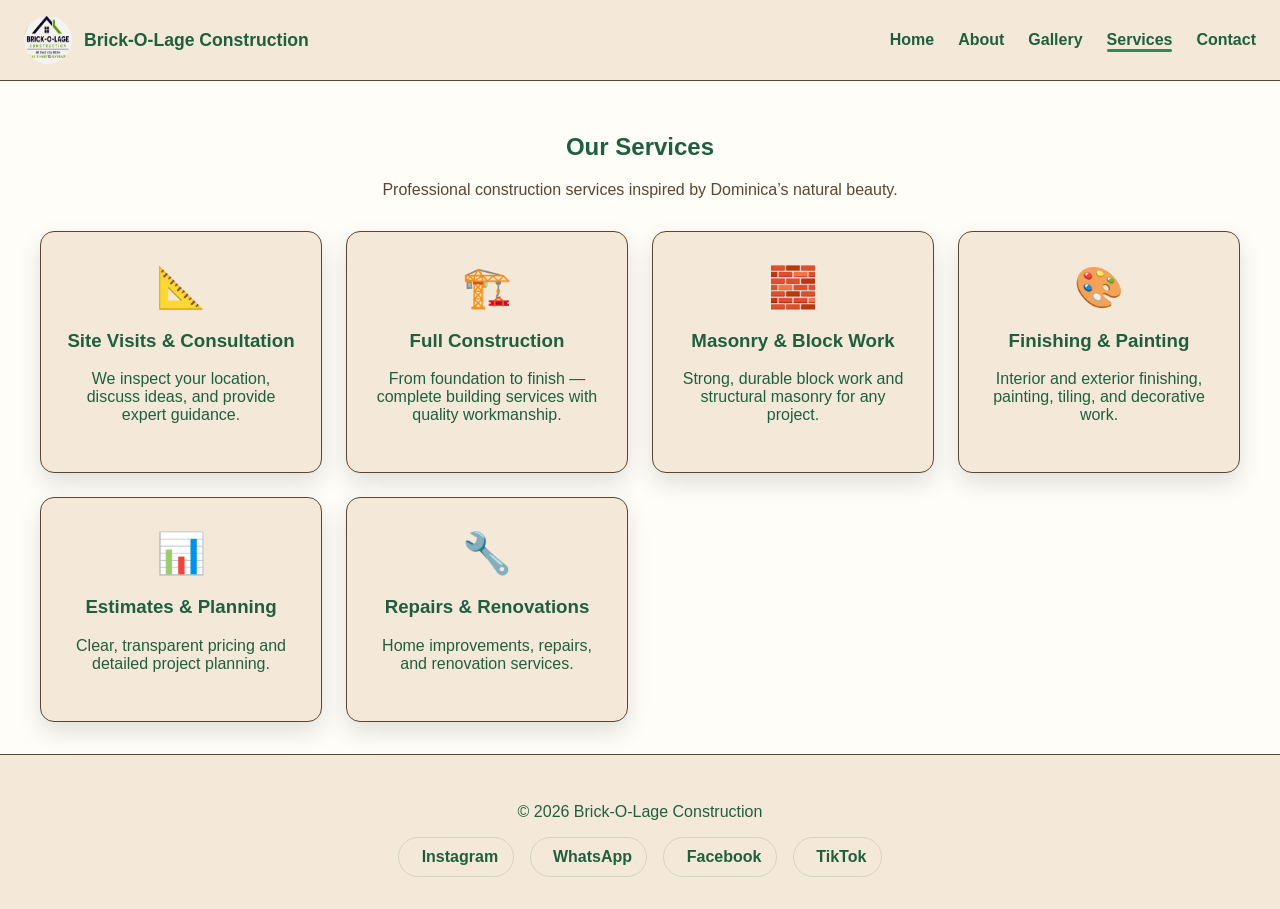
<file: services.html>
<!doctype html>
<html lang="en">
  <head>
    <meta charset="UTF-8" />
    <meta name="viewport" content="width=device-width, initial-scale=1.0" />
    <title>Services | Brick‑O‑Lage Construction</title>
    <link rel="stylesheet" href="styles.css" />
  </head>

  <body>
    <header class="v3-header">
      <div class="v3-logo">
        <img src="imgs/logo.jpeg" alt="Brick‑O‑Lage Construction logo" />
        <span>Brick‑O‑Lage Construction</span>
      </div>

      <button
        class="v3-nav-toggle"
        aria-label="Open menu"
        aria-expanded="false"
      >
        <span></span><span></span><span></span>
      </button>

      <nav class="v3-nav">
        <ul>
          <li><a href="index.html">Home</a></li>
          <li><a href="about.html">About</a></li>
          <li><a href="gallery.html">Gallery</a></li>
          <li><a href="services.html" class="active">Services</a></li>
          <li><a href="contact.html">Contact</a></li>
        </ul>
      </nav>
    </header>

    <main>
      <section class="v3-services">
        <h1>Our Services</h1>
        <p class="v3-services-tagline">
          Professional construction services inspired by Dominica’s natural
          beauty.
        </p>

        <div class="v3-services-grid">
          <div class="v3-service-card">
            <div class="v3-service-icon">📐</div>
            <h3>Site Visits & Consultation</h3>
            <p>
              We inspect your location, discuss ideas, and provide expert
              guidance.
            </p>
          </div>

          <div class="v3-service-card">
            <div class="v3-service-icon">🏗️</div>
            <h3>Full Construction</h3>
            <p>
              From foundation to finish — complete building services with
              quality workmanship.
            </p>
          </div>

          <div class="v3-service-card">
            <div class="v3-service-icon">🧱</div>
            <h3>Masonry & Block Work</h3>
            <p>
              Strong, durable block work and structural masonry for any project.
            </p>
          </div>

          <div class="v3-service-card">
            <div class="v3-service-icon">🎨</div>
            <h3>Finishing & Painting</h3>
            <p>
              Interior and exterior finishing, painting, tiling, and decorative
              work.
            </p>
          </div>

          <div class="v3-service-card">
            <div class="v3-service-icon">📊</div>
            <h3>Estimates & Planning</h3>
            <p>Clear, transparent pricing and detailed project planning.</p>
          </div>

          <div class="v3-service-card">
            <div class="v3-service-icon">🔧</div>
            <h3>Repairs & Renovations</h3>
            <p>Home improvements, repairs, and renovation services.</p>
          </div>
        </div>
      </section>
    </main>

    <footer class="v3-footer">
      <p>&copy; <span id="year"></span> Brick‑O‑Lage Construction</p>
      <div class="v3-social-links">
        <a
          href="https://www.instagram.com/brickolage"
          target="_blank"
          rel="noopener"
          aria-label="Instagram"
        >
          <svg
            aria-hidden="true"
            focusable="false"
            viewBox="0 0 448 512"
            xmlns="http://www.w3.org/2000/svg"
          >
            <path
              fill="currentColor"
              d="M224.1 141c-63.6 0-114.9 51.3-114.9 114.9s51.3 114.9 114.9 114.9 114.9-51.3 114.9-114.9S287.7 141 224.1 141zm0 189.6c-41.2 0-74.7-33.5-74.7-74.7s33.5-74.7 74.7-74.7 74.7 33.5 74.7 74.7-33.5 74.7-74.7 74.7zm146.4-194.3c0 14.9-12 26.9-26.9 26.9-14.9 0-26.9-12-26.9-26.9s12-26.9 26.9-26.9 26.9 12 26.9 26.9zM398.8 80c-30.7-30.7-71.6-47.5-115.1-47.5H164.3c-43.5 0-84.4 16.8-115.1 47.5S1.7 150.5 1.7 194v149.7c0 43.5 16.8 84.4 47.5 115.1S120.8 507.3 164.3 507.3h119.4c43.5 0 84.4-16.8 115.1-47.5s47.5-71.6 47.5-115.1V194c0-43.5-16.8-84.4-47.5-115.1zM398.8 374.9c0 33.6-13 65.4-36.7 89.1s-55.5 36.7-89.1 36.7H164.3c-33.6 0-65.4-13-89.1-36.7s-36.7-55.5-36.7-89.1V194c0-33.6 13-65.4 36.7-89.1S130.7 68.1 164.3 68.1h119.4c33.6 0 65.4 13 89.1 36.7s36.7 55.5 36.7 89.1V374.9z"
            /></svg
          >Instagram
        </a>
        <a
          href="https://wa.me/17673161119"
          target="_blank"
          rel="noopener"
          aria-label="WhatsApp"
        >
          <svg
            aria-hidden="true"
            focusable="false"
            viewBox="0 0 448 512"
            xmlns="http://www.w3.org/2000/svg"
          >
            <path
              fill="currentColor"
              d="M380.9 97.1C339.1 55.3 283.2 32 224.1 32 107 32 16 123 16 240c0 42 11 83.4 32.1 119l-34.3 125 128.8-34.1c33.8 18.4 72 28 111.4 28 117.1 0 208.1-91 208.1-208S498 138.9 380.9 97.1zM319 336.4c-10 28.4-32.4 52.7-59.3 65.9-31.6 15.8-65.3 16.5-98.4 2.2l-43.5 11.5 11.7-43.5c-14.1-36.3-13.4-76.7 2.3-112.2 14.7-33.9 43.9-61.9 78.4-76.4 29.2-12.4 61-15 92.1-7.6 21.5 5.3 39.2 18.9 50.7 37.9 12.3 20.8 15.1 44.8 7.7 67.2-8.3 25.1-28.3 44.3-53.6 52-8.8 2.7-17.7 3.9-26.7 3.5-16.4-.7-32.5-5.6-45.4-14.4-16.8-11.2-41.8-13.7-59.5-5.8-14.1 6.6-23.3 20.1-24.1 35.5-.8 15.4 7.4 30.2 20.1 38.3 8.1 5.2 17.2 8.3 26.7 9.6 11.8 1.5 23.3 1.1 34.1-1.6 9.2-2.4 18.3-6.3 26.3-11.7 8.6-5.9 17.8-12.5 27.3-19.7 11.9-8.9 19.2-23.7 19-39.2-.1-15.6-7.1-30.3-19.7-40.8-16.1-13.8-40.7-20.3-63.9-17.6-13.9 1.5-27.3 6.2-38.9 13.9-4.9 3.2-8 8.4-8.1 14.2-.1 5.8 3.4 11.1 8.8 14.1 3.2 1.7 6.6 2.8 10.1 3.4 15.2 3.1 30.7 1.1 44.2-5.7 9.8-4.7 19-10.7 27.4-17.6 9.1-7.6 18.7-14.3 28.6-19.7 12.1-6.5 18.1-18.6 16.6-31.5-1.6-13.5-9.8-25.7-22.6-31.3-15.7-6.6-33.4-6.4-48.9.6-16.1 7.4-30 19.2-40.3-14.4-4.6-26.4-13.3-35.3-25.1-5-6.6-6.9-14.1-6.7-22.5.2-19.5 15.1-35.7 34.3-37.7 35.3-3.9 70.2 1.1 101.6 14.3 31 13 57.4 34.8 77.1 62.3 9.7 12.5 17.3 26.1 22.5 40.3 6 17.2 12.1 33.1 23.8 45.2 7 7 16.4 11.8 26.6 13.5 16.2 2.7 32.8-.7 47.5-8.7 22.7-11.7 38.5-33.9 42.1-59.8 3.1-21.5-.3-43.2-9.5-62.4z"
            /></svg
          >WhatsApp
        </a>
        <a
          href="https://www.facebook.com/brickolage"
          target="_blank"
          rel="noopener"
          aria-label="Facebook"
        >
          <svg
            aria-hidden="true"
            focusable="false"
            viewBox="0 0 320 512"
            xmlns="http://www.w3.org/2000/svg"
          >
            <path
              fill="currentColor"
              d="M279.14 288l14.22-92.66h-88.91v-60.13c0-25.35 12.42-50.06 52.24-50.06H293V6.26S269.69 0 246.79 0c-73.22 0-121 44.38-121 125.57v70.77H73.5V288h52.29v224h100.2V288z"
            /></svg
          >Facebook
        </a>
        <a
          href="https://www.tiktok.com/@brickolage"
          target="_blank"
          rel="noopener"
          aria-label="TikTok"
        >
          <svg
            aria-hidden="true"
            focusable="false"
            viewBox="0 0 448 512"
            xmlns="http://www.w3.org/2000/svg"
          >
            <path
              fill="currentColor"
              d="M448 209.1c-8 3.6-16.8 5.9-26.1 6.9-9.8 1-19.6.3-29-2.1v109.4c-9.2 0-18.3-.8-27.1-2.3v-126.7h56.8c-2.5 6.8-5.8 13.1-9.7 18.7-5 7.3-10.7 13.8-17.2 19.4-7.2 6.3-15.1 11.6-23.6 15.7-14.8 7.1-31.3 10.8-48 10.1-36.3-1.4-66.3-30.4-67.7-66.7-.5-12.8 2.5-25.3 8.4-36.1 7.8-13.8 20-24.1 34.2-28.8 14.8-5 31.1-5.2 46-0.7 9.8 2.9 18.8 8.2 26.4 15.3V0H448v209.1z"
            /></svg
          >TikTok
        </a>
      </div>
    </footer>

    <script src="script.js"></script>
  </body>
</html>
</file>
<file: styles.css>
/* VERSION 3 — NATURE ISLAND LIGHT THEME */

:root {
  --v3-bg: #fffdf8;
  --v3-surface: #f4e9d8;
  --v3-text: #1f5f3d;
  --v3-muted: #5a4632;
  --v3-primary: #2e8b57;
  --v3-secondary: #1bafaf;
  --v3-accent: #ffd447;
  --v3-radius: 14px;
  --v3-shadow: 0 10px 25px rgba(0, 0, 0, 0.12);
}

body {
  margin: 0;
  background-color: var(--v3-bg);
  color: var(--v3-text);
  font-family: "Nunito", sans-serif;
}

/* HEADER */

.v3-header {
  position: relative;
  display: flex;
  justify-content: space-between;
  align-items: center;
  padding: 1rem 1.5rem;
  background-color: var(--v3-surface);
  border-bottom: 1px solid var(--v3-muted);
}

.v3-logo {
  display: flex;
  align-items: center;
  gap: 0.75rem;
  font-weight: 700;
  font-size: 1.1rem;
}

.v3-logo img {
  width: 48px;
  height: 48px;
  border-radius: 50%;
}

/* NAV */

.v3-nav {
  display: flex;
  align-items: center;
}

.v3-nav ul {
  display: flex;
  gap: 1.5rem;
  list-style: none;
  margin: 0;
  padding: 0;
}

.v3-nav a {
  color: var(--v3-text);
  text-decoration: none;
  font-weight: 600;
  position: relative;
}

.v3-nav a.active::after,
.v3-nav a:hover::after {
  content: "";
  position: absolute;
  bottom: -4px;
  left: 0;
  width: 100%;
  height: 3px;
  background-color: var(--v3-primary);
  border-radius: 2px;
}

/* MOBILE NAV */
.v3-nav-toggle {
  display: none;
  flex-direction: column;
  gap: 5px;
  background: none;
  border: none;
  cursor: pointer;
  padding: 0.5rem;
}

.v3-nav-toggle span {
  width: 28px;
  height: 3px;
  background-color: var(--v3-text);
  border-radius: 4px;
  transition:
    transform 0.3s ease,
    opacity 0.3s ease;
}

@media (max-width: 900px) {
  .v3-nav-toggle {
    display: flex;
  }

  .v3-nav {
    position: absolute;
    top: 100%;
    right: 0;
    left: 0;
    background-color: var(--v3-surface);
    border-top: 1px solid var(--v3-muted);
    flex-direction: column;
    padding: 1rem 1.5rem;
    gap: 1rem;

    max-height: 0;
    overflow: hidden;
    opacity: 0;
    pointer-events: none;
    transition:
      max-height 0.3s ease,
      opacity 0.3s ease;
  }

  .v3-nav {
    width: 100%;
    z-index: 1000;
  }

  .v3-nav.open {
    max-height: 500px;
    opacity: 1;
    pointer-events: auto;
    z-index: 1000;
  }

  .v3-nav ul {
    flex-direction: column;
    gap: 1rem;
  }

  .v3-nav a {
    font-size: 1.1rem;
    display: block;
  }

  /* Hamburger animation */
  .v3-nav-toggle.open span:nth-child(1) {
    transform: translateY(8px) rotate(45deg);
  }
  .v3-nav-toggle.open span:nth-child(2) {
    opacity: 0;
  }
  .v3-nav-toggle.open span:nth-child(3) {
    transform: translateY(-8px) rotate(-45deg);
  }

  .v3-hero {
    grid-template-columns: 1fr;
    padding: 2rem 1rem;
  }

  .v3-hero-text h1 {
    font-size: clamp(2rem, 6vw, 2.2rem);
  }

  .v3-hero-image img {
    width: 100%;
    height: auto;
    min-height: 240px;
    object-fit: cover;
  }
}

/* HERO */
.v3-hero {
  display: grid;
  grid-template-columns: 1.2fr 1fr;
  gap: 2rem;
  padding: 3rem 1.5rem;
  max-width: 1200px;
  margin: auto;
  align-items: center;
}

.v3-hero-text h1 {
  font-size: clamp(2.2rem, 4vw, 2.6rem);
  margin-bottom: 0.5rem;
  color: var(--v3-primary);
}

.v3-hero-text p {
  color: var(--v3-muted);
  margin-bottom: 1.5rem;
  font-size: clamp(1rem, 1.1vw, 1.1rem);
}

.v3-hero-image {
  display: grid;
  align-items: center;
}

.v3-hero-image img {
  width: 100%;
  height: auto;
  max-height: 520px;
  border-radius: var(--v3-radius);
  box-shadow: var(--v3-shadow);
}

.v3-hero-buttons {
  display: inline-flex;
  flex-wrap: wrap;
  gap: 1rem;
  margin-top: 1.25rem;
}

.v3-btn-primary,
.v3-btn-outline {
  padding: 0.85rem 1.6rem;
  min-width: 160px;
  border-radius: var(--v3-radius);
  text-decoration: none;
  font-weight: 700;
  display: inline-flex;
  justify-content: center;
  align-items: center;
  margin-right: 0;
    transition: transform 0.2s ease, background-color 0.2s ease, color 0.2s ease;
  }

  .v3-btn-primary:hover,
  .v3-btn-outline:hover,
  .v3-btn-primary:focus-visible,
  .v3-btn-outline:focus-visible {
    transform: translateY(-1px);
  }

  .v3-btn-primary:focus-visible,
  .v3-btn-outline:focus-visible {
    outline: 3px solid rgba(46, 139, 87, 0.6);
    outline-offset: 4px;
  }
  transform: translateY(-4px);
}

.v3-step-card h3 {
  margin-top: 0;
  color: var(--v3-primary);
}

/* ABOUT */
.v3-about {
  padding: 2rem 1.5rem;
  max-width: 1200px;
  margin: auto;
}

.v3-about-gallery {
  margin-top: 2rem;
  display: grid;
  grid-template-columns: repeat(auto-fit, minmax(260px, 1fr));
  gap: 1.5rem;
}

.v3-about-gallery img {
  width: 100%;
  border-radius: var(--v3-radius);
  box-shadow: var(--v3-shadow);
}

/* GALLERY */
.v3-gallery {
  padding: 2rem 1.5rem;
  max-width: 1200px;
  margin: auto;
}

.v3-gallery-grid {
  margin-top: 2rem;
  display: grid;
  grid-template-columns: repeat(auto-fit, minmax(260px, 1fr));
  gap: 1.5rem;
}

.v3-gallery-grid img {
  width: 100%;
  border-radius: var(--v3-radius);
  box-shadow: var(--v3-shadow);
}

/* SERVICES */
.v3-services {
  padding: 2rem 1.5rem;
  max-width: 1200px;
  margin: auto;
  text-align: center;
}

.v3-services-tagline {
  color: var(--v3-muted);
  margin-bottom: 2rem;
}

.v3-services-grid {
  display: grid;
  grid-template-columns: repeat(auto-fit, minmax(260px, 1fr));
  gap: 1.5rem;
}

.v3-service-card {
  background-color: var(--v3-surface);
  padding: 2rem 1.5rem;
  border-radius: var(--v3-radius);
  border: 1px solid var(--v3-muted);
  box-shadow: var(--v3-shadow);
  transition:
    transform 0.2s ease,
    box-shadow 0.2s ease;
}

.v3-service-card:hover {
  transform: translateY(-6px);
  box-shadow: 0 14px 32px rgba(0, 0, 0, 0.25);
}

.v3-service-icon {
  font-size: 2.5rem;
  margin-bottom: 1rem;
}

/* CONTACT */
.v3-contact {
  padding: 2rem 1.5rem;
  max-width: 1200px;
  margin: auto;
}

.v3-contact-grid {
  display: grid;
  grid-template-columns: 1fr 1fr;
  gap: 2rem;
}

@media (max-width: 900px) {
  .v3-contact-grid {
    grid-template-columns: 1fr;
  }
}

.map-container {
  position: relative;
  width: 100%;
  max-width: 600px;
  margin: 0 auto;
  overflow: hidden;
  border-radius: var(--v3-radius);
  box-shadow: var(--v3-shadow);
}

.map-container iframe {
  width: 100%;
  height: 350px;
  border: 0;
  display: block;
}

/* FOOTER */
.v3-footer {
  text-align: center;
  padding: 2rem 1rem;
  background-color: var(--v3-surface);
  border-top: 1px solid var(--v3-muted);
}

.v3-social-links {
  display: flex;
  flex-wrap: wrap;
  justify-content: center;
  gap: 1rem;
  margin-top: 1rem;
}

.v3-social-links a {
  display: inline-flex;
  align-items: center;
  gap: 0.5rem;
  color: var(--v3-text);
  text-decoration: none;
  font-weight: 600;
  border: 1px solid rgba(31, 95, 61, 0.15);
  padding: 0.65rem 0.9rem;
  border-radius: 999px;
  transition:
    background-color 0.2s ease,
    color 0.2s ease,
    transform 0.2s ease;
}

.v3-social-links a:hover,
.v3-social-links a:focus-visible {
  background-color: rgba(46, 139, 87, 0.12);
  color: var(--v3-primary);
  transform: translateY(-1px);
}
</file>
